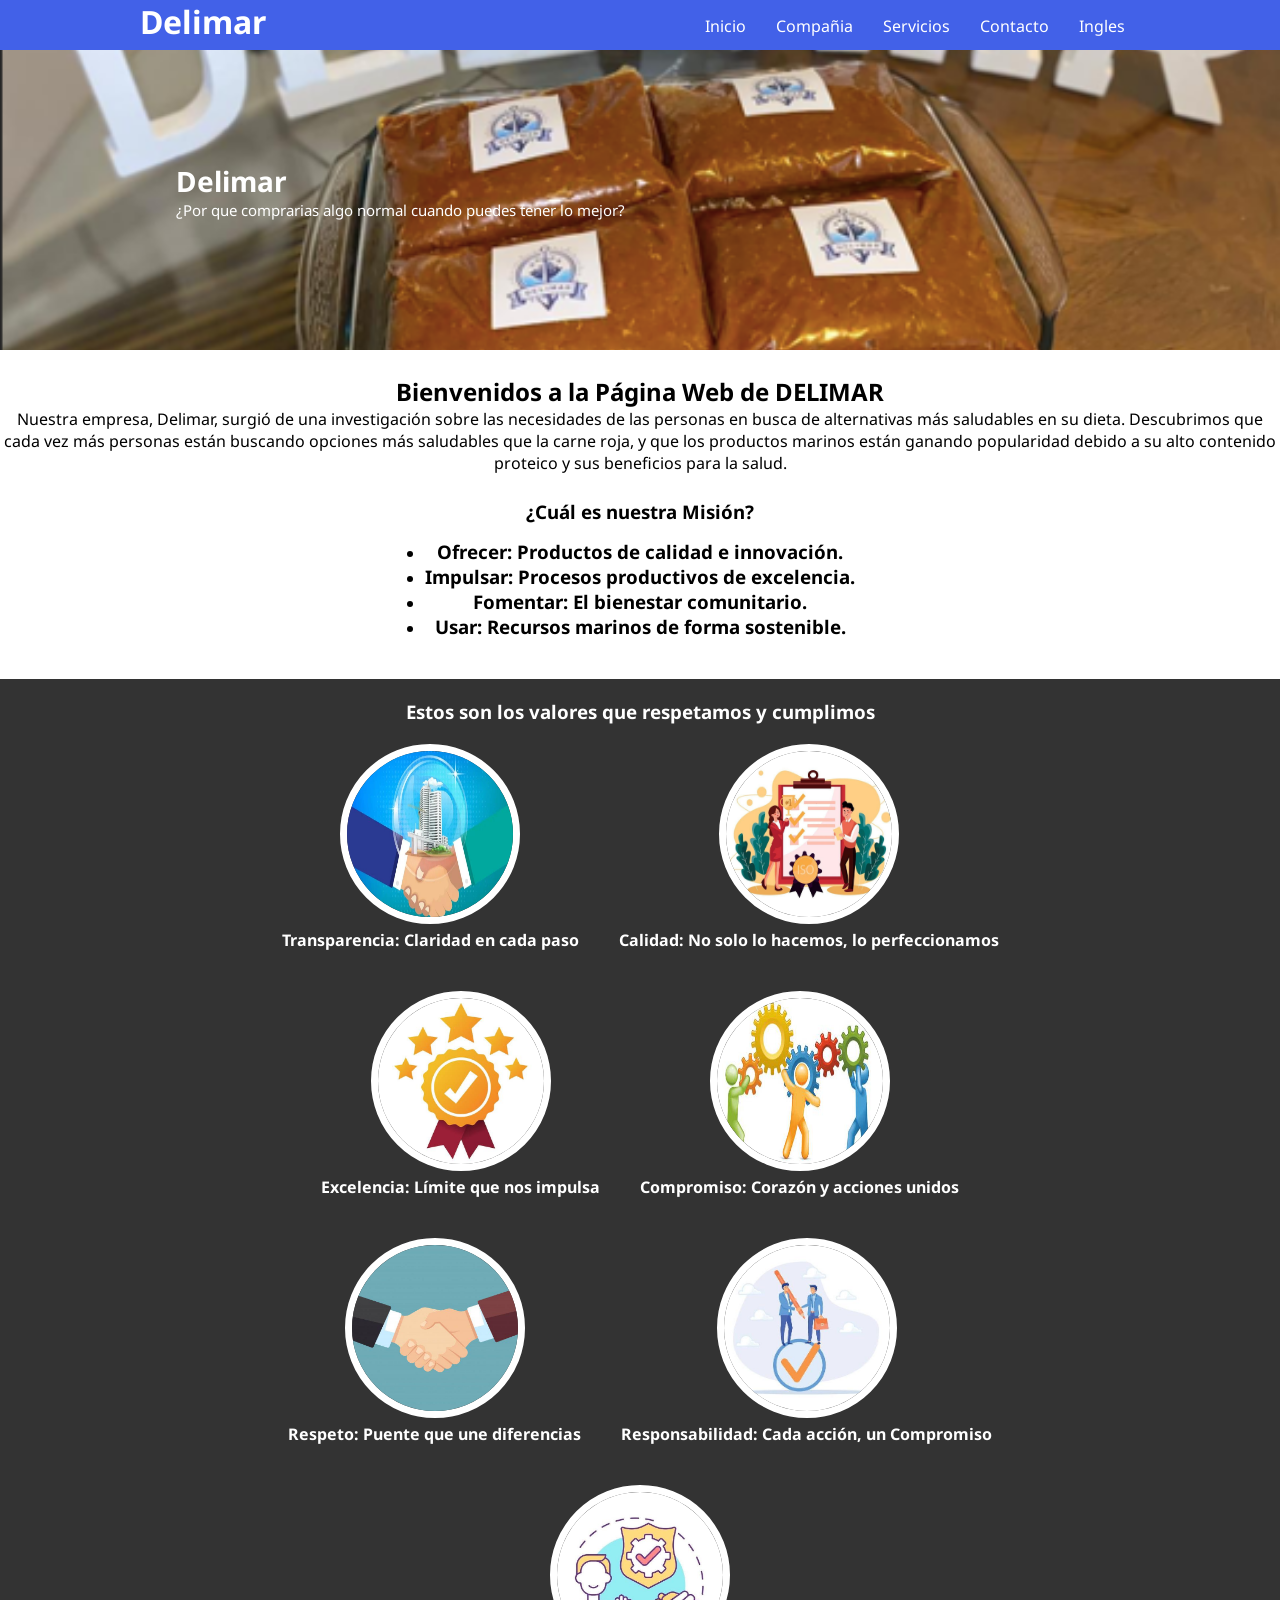
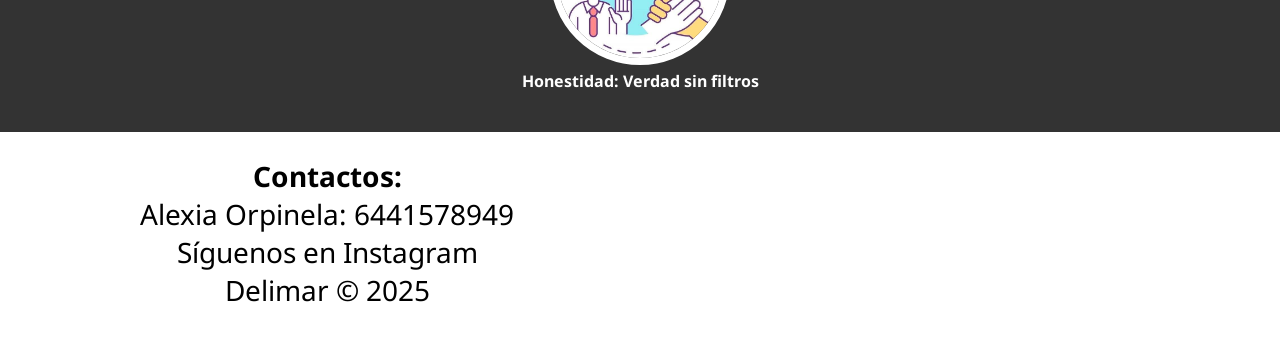
<file: index.html>
<!DOCTYPE html>
<html lang="es">
    <head>
        <title>DELIMAR</title>
        <meta charset="UTF-8">
        <meta name="viewport" content="width=device-width, user-scalable=no, initial-scale=1, maximum-scale=1, minimum-scale=1">
        <link rel="stylesheet" href="css/fontello.css">
        <link rel="stylesheet" href="css/estilos.css">
    </head>
    <body>
        <header>
            <div class="contenedor">
                <h1>Delimar</h1>
                <input type="checkbox" id="menu—bar">
                <label class="icon-menu" for="menu—bar"></label>
                <nav class="menu">
                   <a href="#bienvenidos">Inicio</a>                  
                   <a href="Compañia.html">Compañia</a>
                   <a href="Servicios.html">Servicios</a>
                   <a href="#footer">Contacto</a>
                   <a href="Delisea.html">Ingles</a>
                </nav>
            </div>
        </header>

        <main>
            <section id="banner">
                <img src="img/DELIMAR copy.png" alt="Delimar Logo">
                <div class="contenedor">
                    <h2>Delimar</h2>
                    <p>¿Por que comprarias algo normal cuando puedes tener lo mejor?</p>
                </div>
            </section>

            <section id="bienvenidos">
                <h2>Bienvenidos a la Página Web de DELIMAR</h2>
                <p>Nuestra empresa, Delimar, surgió de una investigación sobre las 
                    necesidades de las personas en busca de alternativas más saludables en su dieta. Descubrimos que cada vez más personas están buscando 
                    opciones más saludables que la carne roja, y que los productos marinos están ganando popularidad debido a su alto contenido proteico y sus 
                    beneficios para la salud.</p>
            </section>

            <section id="blog">
                <h3>¿Cuál es nuestra Misión?</h3>
                <div class="contenedor">
                    <article>
                        <ul>
                            <li><h3>Ofrecer: Productos de calidad e innovación.</h3></li>
                            <li><h3>Impulsar: Procesos productivos de excelencia.</h3></li>
                            <li><h3>Fomentar: El bienestar comunitario.</h3></li>
                            <li><h3>Usar: Recursos marinos de forma sostenible.</h3></li>
                        </ul>
                    </article>
                </div>
            </section>

            <section id="info">
                <h3>Estos son los valores que respetamos y cumplimos</h3>
                <div class="contenedor">
                    <div class="info-pet">
                        <img src="img/Transpariencia.jpeg">
                        <h4>Transparencia: Claridad en cada paso</h4>
                    </div>
                    <div class="info-pet">
                        <img src="img/Calidad.jpeg">
                        <h4>Calidad: No solo lo hacemos, lo perfeccionamos</h4>
                    </div>
                    <div class="info-pet">
                        <img src="img/Exceliencia.jpeg">
                        <h4>Excelencia: Límite que nos impulsa</h4>
                    </div>
                    <div class="info-pet">
                        <img src="img/Compromiso.jpeg">
                        <h4>Compromiso: Corazón y acciones unidos</h4>
                    </div>
                    <div class="info-pet">
                        <img src="img/Respeto.jpeg">
                        <h4>Respeto: Puente que une diferencias</h4>
                    </div>
                    <div class="info-pet">
                        <img src="img/Responsibilidad.jpeg">
                        <h4>Responsabilidad: Cada acción, un Compromiso</h4>
                    </div>
                    <div class="info-pet">
                        <img src="img/Honestidad.jpeg">
                        <h4>Honestidad: Verdad sin filtros</h4>
                    </div>
                </div>              
            </section>
        </main>

        <section id="footer">
        <footer>
            <div class="contenedor">
                <div class="sociales">
                    <center>
                        <p><strong>Contactos:</strong></p>
                        <p>Alexia Orpinela: 6441578949</p>
                        <p>
                            <a href="https://www.instagram.com/delimar2025/" target="_blank" style="text-decoration: none; color: #000000;">
                                <i class="fab fa-instagram"></i> Síguenos en Instagram
                            </a>
                        </p>
                        <p>Delimar &copy; 2025</p>
                    </center>
                </div>
            </div>
        </footer>
        </section>

        <script>
            // Mensaje de bienvenida en un cuadro emergente
            window.onload = function() {
                alert("¡Bienvenido a la página web de DELIMAR! Estas en la Pagina Principal ve el menu para cambiar de Pagina.");
            }
        </script>
    </body>
</html>
</file>
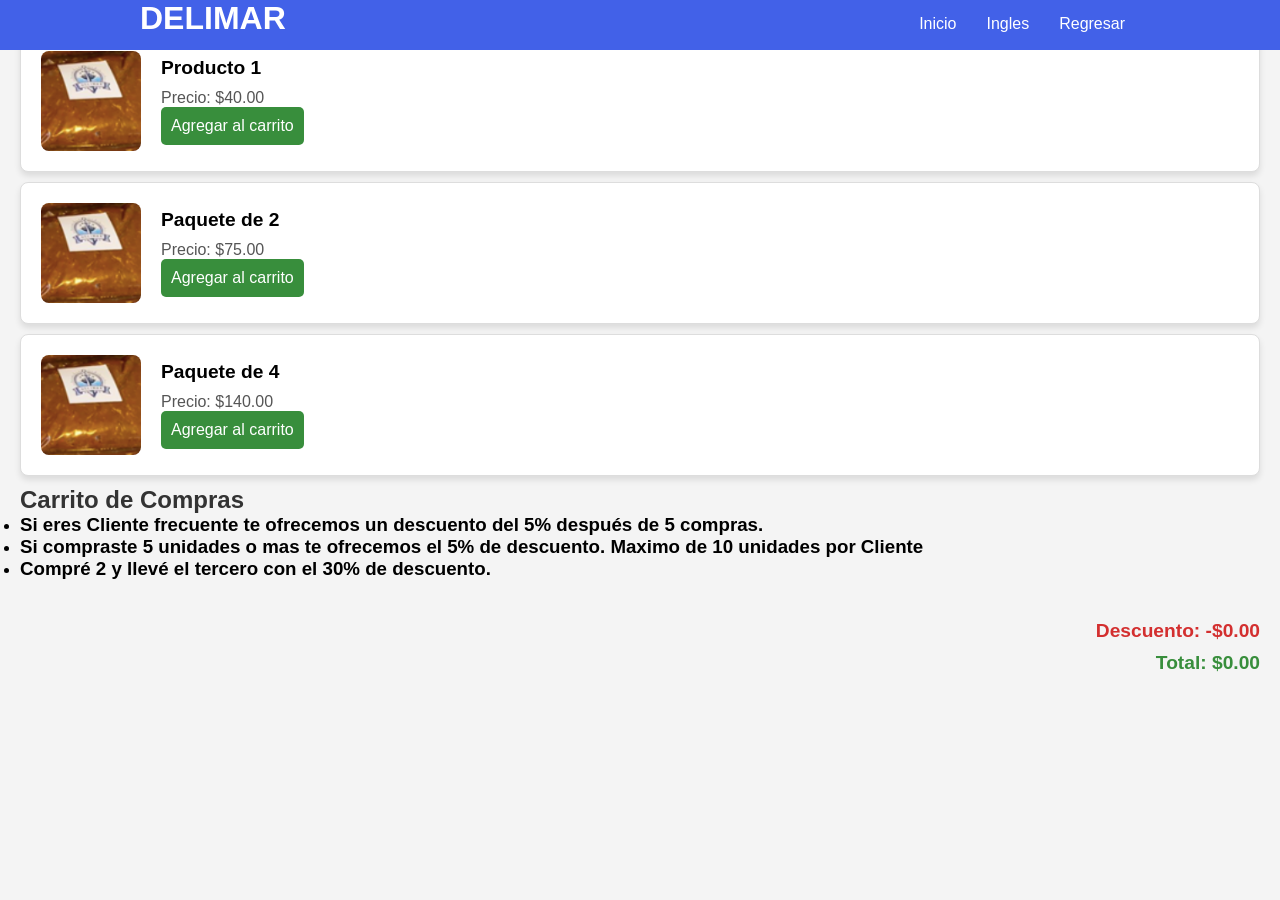
<file: carrito.html>
<!DOCTYPE html>
    <html lang="es">
        <head>
            <title> DELIMAR</title>
            <meta charser="UTF-8">
            <meta name="viewport" content="width=device—
            width, user—scalable=no, initial—scale=1, maximum—
            scale=1, minimum—scale=1">
            <link rel="stylesheet" href="css/fontello.css">
            <link rel="stylesheet" href="css/estilos.css">
            <link rel="stylesheet" href="css/carrito.css">
        </head>
    <body>
        <header>
            <div class="contenedor">
                <h1>  <target="_blank" style="text-decoration: none; color: #ffffff;">
                    DELIMAR
                </h1>
                <input type="checkbox" id="menu—bar">
                <label class="icon-menu" for="menu—bar"></label>
                <nav class="menu">
                   <a href="Delimar.html">Inicio</a>                  
                   <a href="car.html">Ingles</a>
                   <a href="Servicios.html">Regresar</a>
                </nav>
            </div>
        </header>
    <div class="product">
        <div class="product-info">
            <img src="img/chorizo.png" alt="Producto 1">
            <div>
                <h3>Producto 1</h3>
                <p>Precio: $40.00</p>
                <button onclick="addToCart(1, 'Producto 1', 40.00)">Agregar al carrito</button>
            </div>
        </div>
    </div>
    <div class="product">
        <div class="product-info">
            <img src="img/chorizo.png" alt="Producto 2">
            <div>
                <h3>Paquete de 2</h3>
                <p>Precio: $75.00</p>
                <button onclick="addToCart(2, 'Producto 2', 75.00)">Agregar al carrito</button>
            </div>
        </div>
    </div>
    <div class="product">
        <div class="product-info">
            <img src="img/chorizo.png" alt="Producto 3">
            <div>
                <h3>Paquete de 4</h3>
                <p>Precio: $140.00</p>
                <button onclick="addToCart(3, 'Producto 3', 140.00)">Agregar al carrito</button>
            </div>
        </div>
    </div>

    <h2>Carrito de Compras</h2>	
        <ul>
            <li><h3>Si eres Cliente frecuente te ofrecemos un descuento del 5% después de 5 compras.</h3></li>
            <li><h3>Si compraste 5 unidades o mas te ofrecemos el 5% de descuento. Maximo de 10 unidades por Cliente</h3></li>
            <li><h3>Compré 2 y llevé el tercero con el 30% de descuento.</h3></li>
        </ul>
        <div class="cart"></div>
    <div class="cart-summary">
        <p id="cart-discount">Descuento: -$0.00</p>
        <p id="cart-total">Total: $0.00</p>
    </div>

    <script src="script/carrito.js"></script>
</body>
</html>
</file>
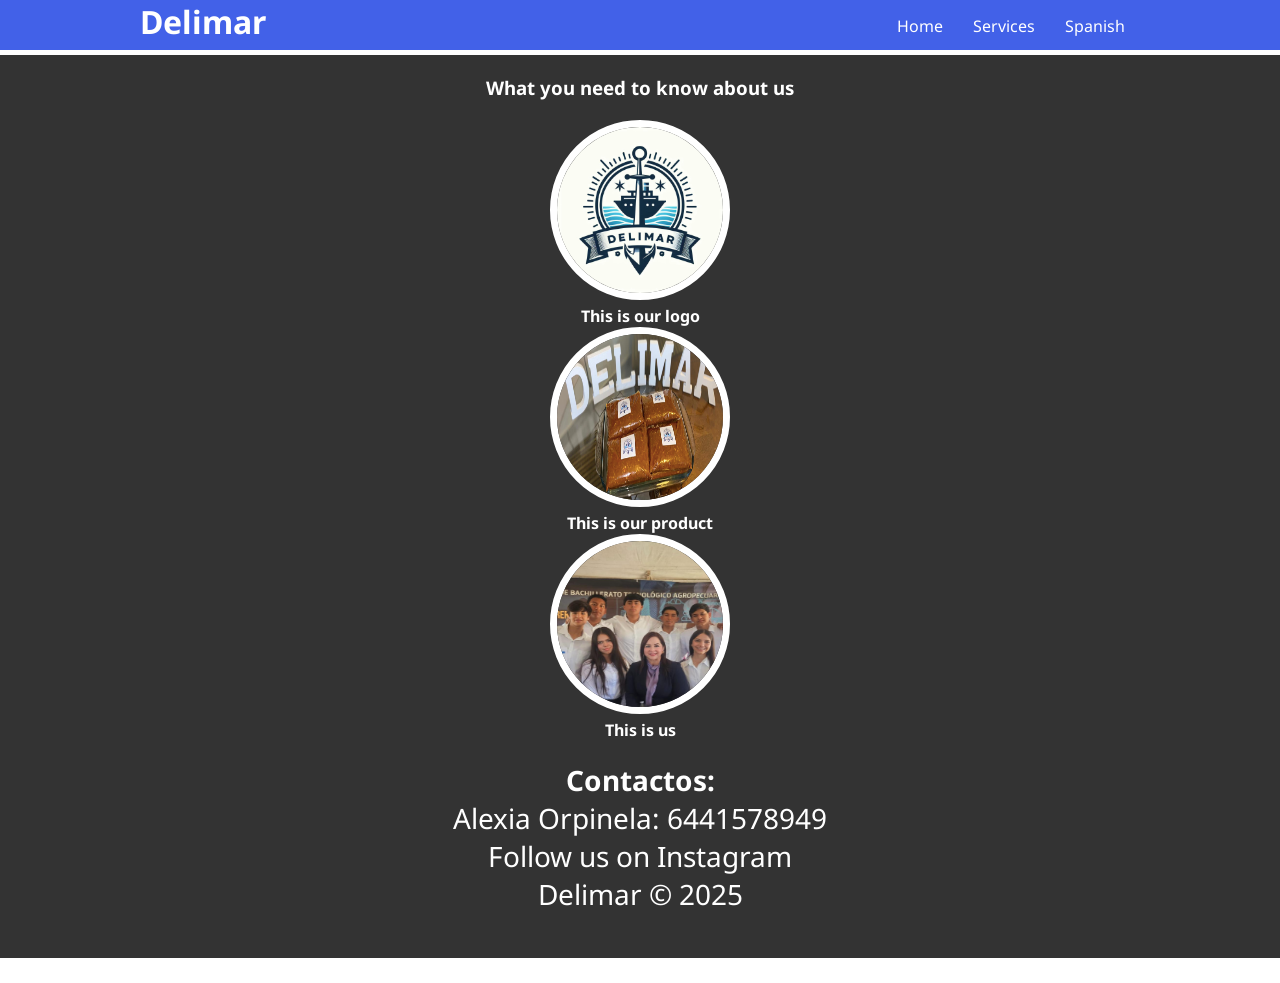
<file: Company.html>
<!DOCTYPE html>
<html lang="es">
    <head>
        <title> DELIMAR</title>
        <meta charser="UTF-8">
        <meta name="viewport" content="width=device—
        width, user—scalable=no, initial—scale=1, maximum—
        scale=1, minimum—scale=1">
        <link rel="stylesheet" href="css/fontello.css">
        <link rel="stylesheet" href="css/estilos.css">
    </head>
    <body>
        <header>
            <div class="contenedor">
                <h1>Delimar</h1>
                <input type="checkbox" id="menu—bar">
                <label class="icon-menu" for="menu—bar"></label>
                <nav class="menu">
                   <a href="Delisea.html">Home</a>                  
                   <a href="Service.html">Services</a>
                   <a href="Compañia.html">Spanish</a>

                </nav>
            </div>
        </header>
        <section id="blog">
            <div class="contenedor">
                <article>                   
        </section>
        
        <section id="info">
            <h3>What you need to know about us
                

            </h3>
            <div class="contenedor">
                <div class="info-pet">
                    <img src="img/logo.jpeg"> </img>
                    <h4>This is our logo</h4>
                </pet>
                <pet>
                    <img src="img/DELIMAR copy.png">
                    <h4>This is our product</h4>
                <pet>
                    <img src="img/Equipo.png" >
                    <h4>This is us</h4>
                </pet>
            </div>              
            <footer>
                <div class="contenedor">
                    <div class="sociales">
                        <center>
                            <p><strong>Contactos:</strong></p>
                            <p>Alexia Orpinela: 6441578949</p>
                            <p>
                                <a href="https://www.instagram.com/delimar2025/" target="_blank" style="text-decoration: none; color: #ffffff;">
                                    <i class="fab fa-instagram"></i> Follow us on Instagram
                                </a>
                            </p>
                            <p>Delimar &copy; 2025</p>
                        </center>
                    </div>
                </div>
            </footer>
        </section>
    </body>
</html>
</file>
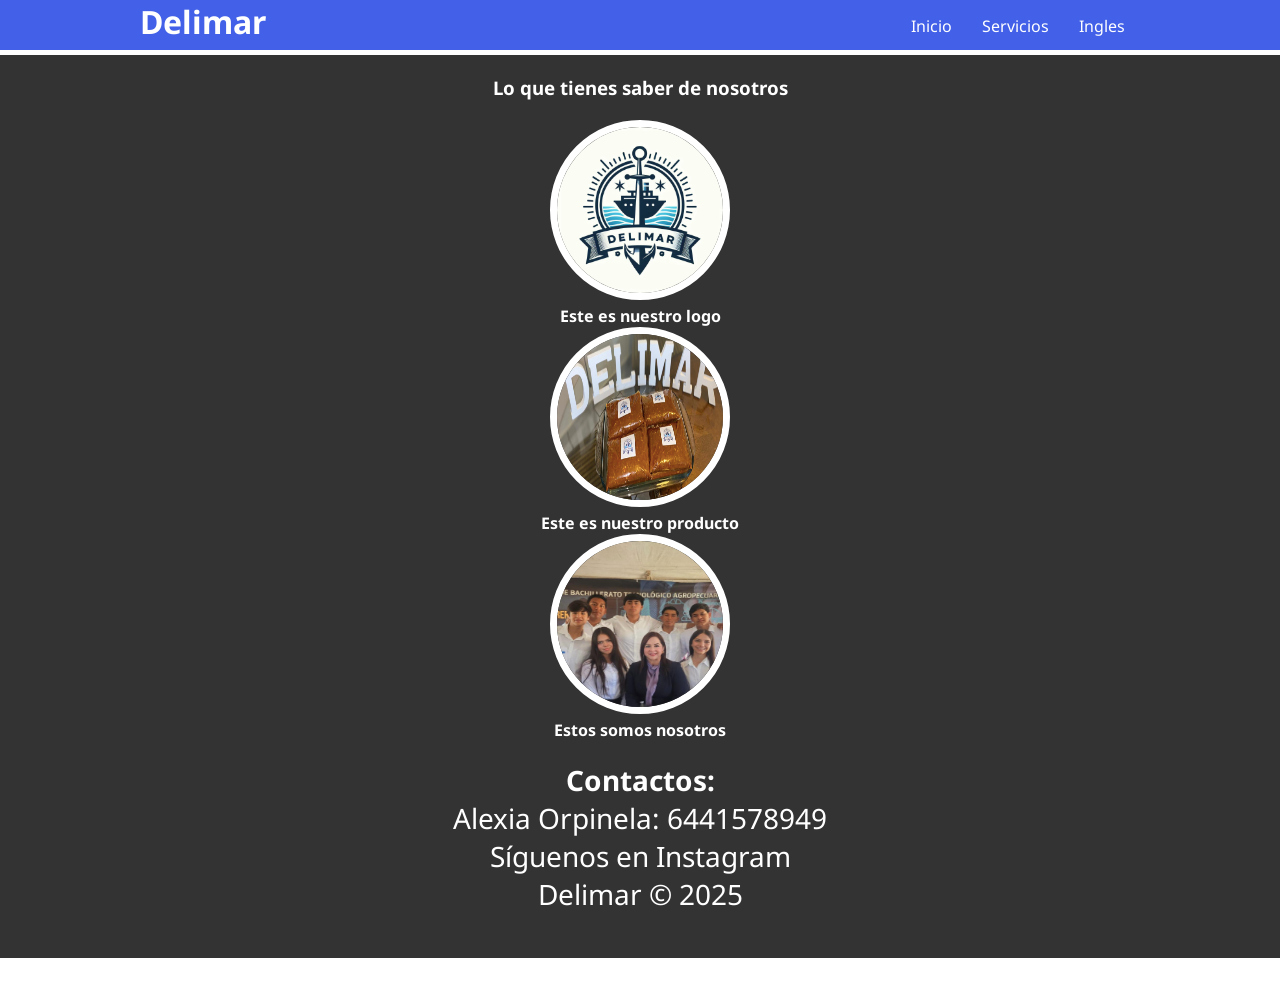
<file: Compañia.html>
<!DOCTYPE html>
<html lang="es">
    <head>
        <title> DELIMAR</title>
        <meta charser="UTF-8">
        <meta name="viewport" content="width=device—
        width, user—scalable=no, initial—scale=1, maximum—
        scale=1, minimum—scale=1">
        <link rel="stylesheet" href="css/fontello.css">
        <link rel="stylesheet" href="css/estilos.css">
    </head>
    <body>
        <header>
            <div class="contenedor">
                <h1>Delimar</h1>
                <input type="checkbox" id="menu—bar">
                <label class="icon-menu" for="menu—bar"></label>
                <nav class="menu">
                   <a href="Delimar.html">Inicio</a>                  
                   <a href="Servicios.html">Servicios</a>
                   <a href="Company.html">Ingles</a>
                
                </nav>
            </div>
        </header>
        <section id="blog">
            <div class="contenedor">
                <article>                   
        </section>
        
        <section id="info">
            <h3>Lo que tienes saber de nosotros
                

            </h3>
            <div class="contenedor">
                <div class="info-pet">
                    <img src="img/logo.jpeg"> </img>
                    <h4>  Este es nuestro logo</h4>
                </pet>
                <pet>
                    <img src="img/DELIMAR copy.png">
                    <h4>Este es nuestro producto</h4>
                <pet>
                    <img src="img/Equipo.png" >
                    <h4>Estos somos nosotros</h4>
                </pet>
            </div>              
            <footer>
                <div class="contenedor">
                    <div class="sociales">
                        <center>
                            <p><strong>Contactos:</strong></p>
                            <p>Alexia Orpinela: 6441578949</p>
                            <p>
                                <a href="https://www.instagram.com/delimar2025/" target="_blank" style="text-decoration: none; color: #ffffff;">
                                    <i class="fab fa-instagram"></i> Síguenos en Instagram
                                </a>
                            </p>
                            <p>Delimar &copy; 2025</p>
                        </center>
                    </div>
                </div>
            </footer>
        </section>
    </body>
        </html>
</file>
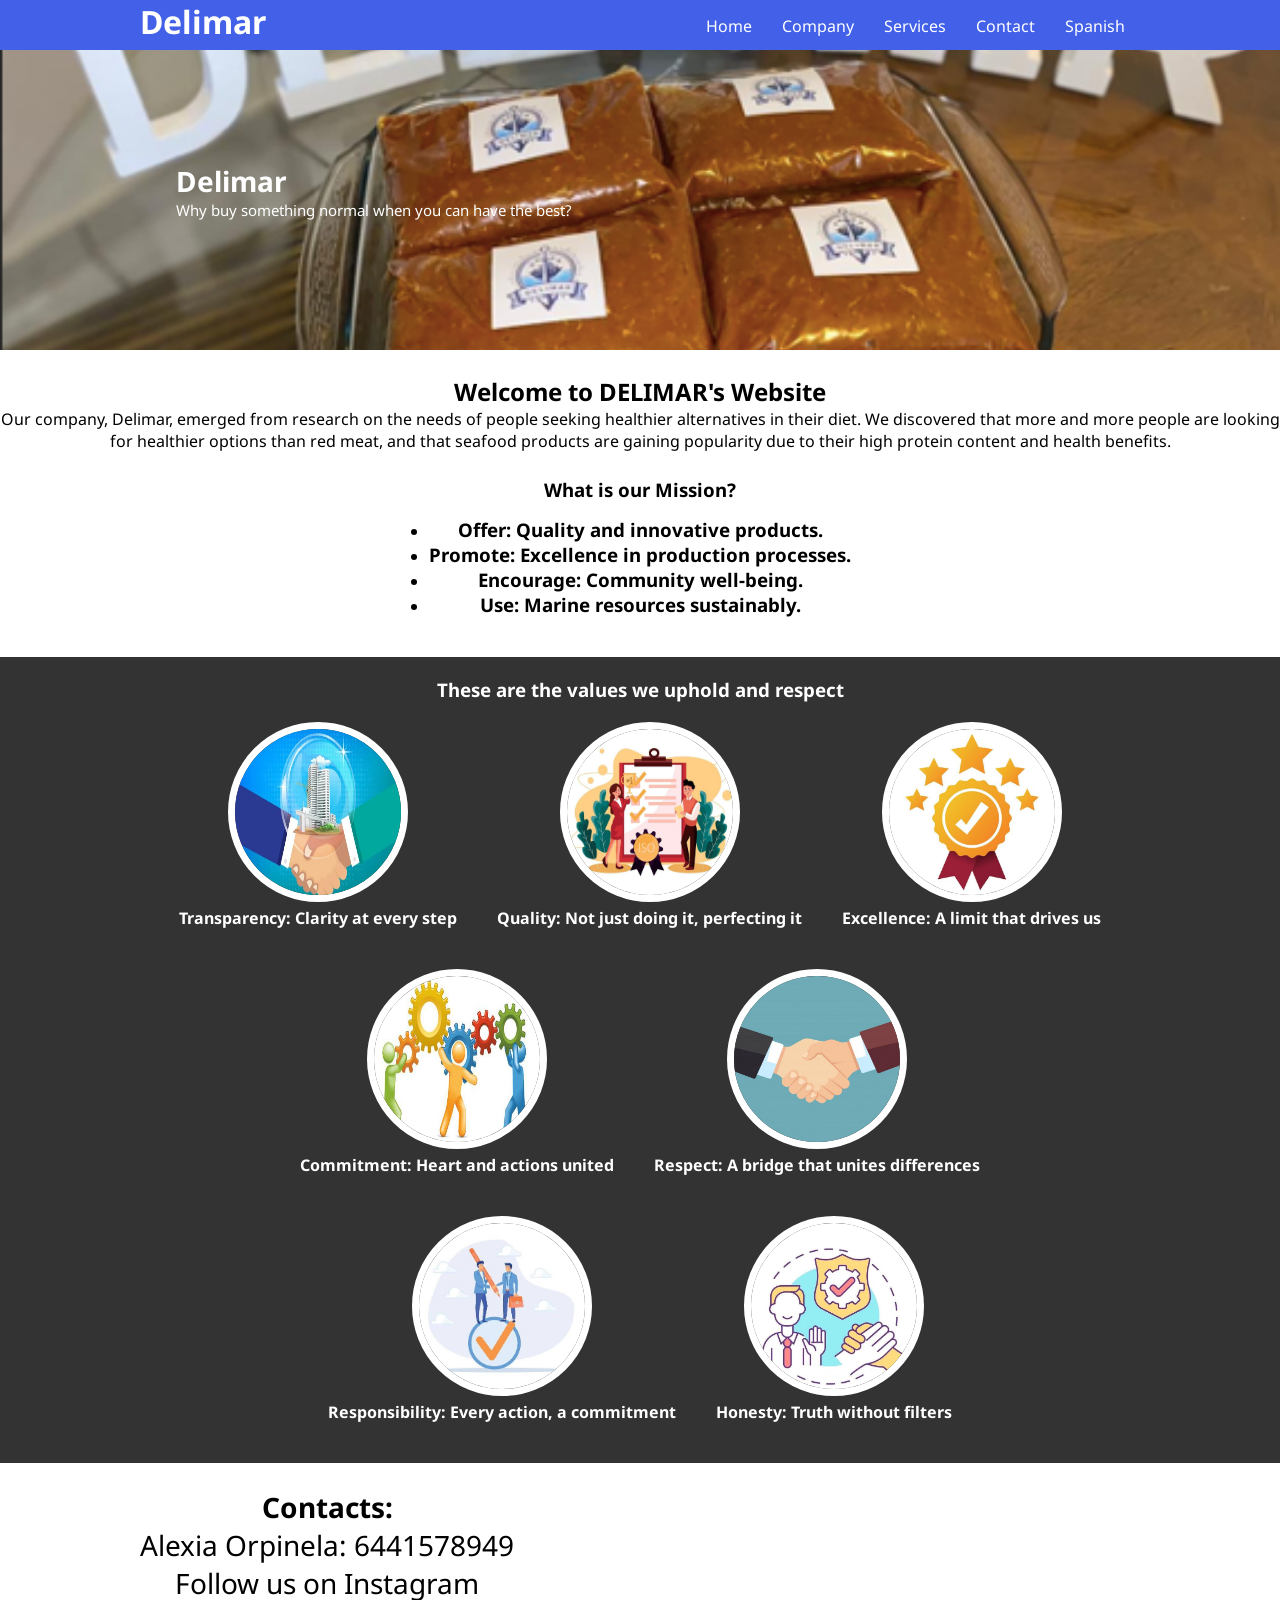
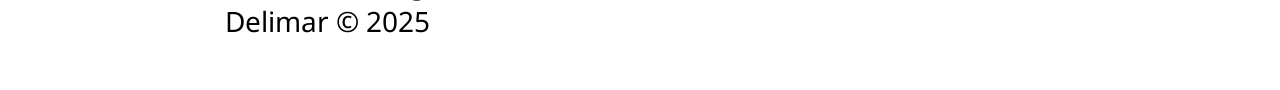
<file: Delisea.html>
<!DOCTYPE html>
<html lang="es">
    <head>
        <title>DELIMAR</title>
        <meta charset="UTF-8">
        <meta name="viewport" content="width=device-width, user-scalable=no, initial-scale=1, maximum-scale=1, minimum-scale=1">
        <link rel="stylesheet" href="css/fontello.css">
        <link rel="stylesheet" href="css/estilos.css">
    </head>
    <body>
        <header>
            <div class="contenedor">
                <h1>Delimar</h1>
                <input type="checkbox" id="menu—bar">
                <label class="icon-menu" for="menu—bar"></label>
                <nav class="menu">
                   <a href="#bienvenidos">Home</a>                  
                   <a href="Company.html">Company</a>
                   <a href="Service.html">Services</a>
                   <a href="#footer">Contact</a>
                   <a href="Delimar.html">Spanish</a>
                </nav>
            </div>
        </header>

        <main>
            <section id="banner">
                <img src="img/DELIMAR copy.png" alt="Delimar Logo">
                <div class="contenedor">
                    <h2>Delimar</h2>
                    <p>Why buy something normal when you can have the best?</p>
                </div>
            </section>

            <section id="bienvenidos">
                <h2>Welcome to DELIMAR's Website</h2>
                <p>Our company, Delimar, emerged from research on the needs of people seeking healthier alternatives in their diet. We discovered that more and more people are looking for healthier options than red meat, and that seafood products are gaining popularity due to their high protein content and health benefits.</p>
            </section>

            <section id="blog">
                <h3>What is our Mission?</h3>
                <div class="contenedor">
                    <article>
                        <ul>
                            <li><h3>Offer: Quality and innovative products.</h3></li>
                            <li><h3>Promote: Excellence in production processes.</h3></li>
                            <li><h3>Encourage: Community well-being.</h3></li>
                            <li><h3>Use: Marine resources sustainably.</h3></li>
                        </ul>
                    </article>
                </div>
            </section>

            <section id="info">
                <h3>These are the values we uphold and respect</h3>
                <div class="contenedor">
                    <div class="info-pet">
                        <img src="img/Transpariencia.jpeg">
                        <h4>Transparency: Clarity at every step</h4>
                    </div>
                    <div class="info-pet">
                        <img src="img/Calidad.jpeg">
                        <h4>Quality: Not just doing it, perfecting it</h4>
                    </div>
                    <div class="info-pet">
                        <img src="img/Exceliencia.jpeg">
                        <h4>Excellence: A limit that drives us</h4>
                    </div>
                    <div class="info-pet">
                        <img src="img/Compromiso.jpeg">
                        <h4>Commitment: Heart and actions united</h4>
                    </div>
                    <div class="info-pet">
                        <img src="img/Respeto.jpeg">
                        <h4>Respect: A bridge that unites differences</h4>
                    </div>
                    <div class="info-pet">
                        <img src="img/Responsibilidad.jpeg">
                        <h4>Responsibility: Every action, a commitment</h4>
                    </div>
                    <div class="info-pet">
                        <img src="img/Honestidad.jpeg">
                        <h4>Honesty: Truth without filters</h4>
                    </div>
                </div>              
            </section>
        </main>

        <section id="footer">
        <footer>
            <div class="contenedor">
                <div class="sociales">
                    <center>
                        <p><strong>Contacts:</strong></p>
                        <p>Alexia Orpinela: 6441578949</p>
                        <p>
                            <a href="https://www.instagram.com/delimar2025/" target="_blank" style="text-decoration: none; color: #000000;">
                                <i class="fab fa-instagram"></i> Follow us on Instagram
                            </a>
                        </p>
                        <p>Delimar &copy; 2025</p>
                    </center>
                </div>
            </div>
        </footer>
        </section>

        <script>
            // Welcome message in a pop-up box
            window.onload = function() {
                alert("Welcome to DELIMAR's website! You are on the Home Page. Use the menu to navigate to other pages.");
            }
        </script>
    </body>
</html>
</file>
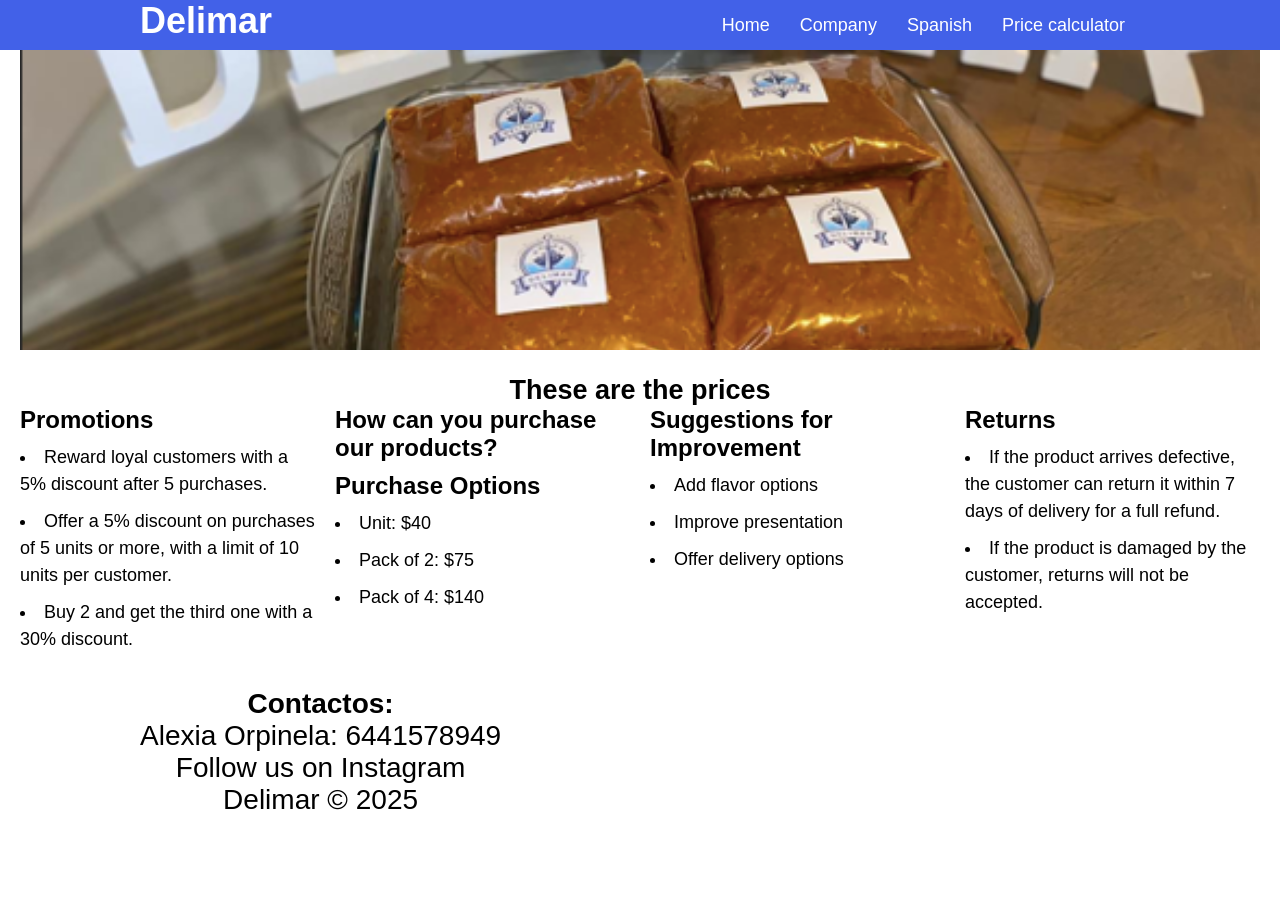
<file: Service.html>
<!DOCTYPE html>
<html lang="es">
    <head>
        <title> DELIMAR</title>
        <meta charser="UTF-8">
        <meta name="viewport" content="width=device—
        width, user—scalable=no, initial—scale=1, maximum—
        scale=1, minimum—scale=1">
        <link rel="stylesheet" href="css/fontello.css">
        <link rel="stylesheet" href="css/estilos.css">
    </head>
    <body>
        <header>
            <div class="contenedor">
                <h1>Delimar</h1>
                <input type="checkbox" id="menu—bar">
                <label class="icon-menu" for="menu—bar"></label>
                <nav class="menu">
                   <a href="Delisea.html">Home</a>                
                   <a href="Company.html">Company</a>
                   <a href="Servicios.html">Spanish</a>
                   <a href="car.html">Price calculator</a>
                
                </nav>
            </div>
        </header>
        <main>
            <section id="banner">
                <img src="img/DELIMAR copy.png" >
                <div class="contenedor">
            </div>

            </section>
        <main>
        </section>
    </body>
      <body>  
        <link rel="stylesheet" href="css/precio.css">
        <section id="bienvenidos">
                <h2>These are the prices</h2>
                <div class="list-container">
                    <div class="item">
                        <h3>Promotions</h3>
                        <ul>
                            <li>Reward loyal customers with a 5% discount after 5 purchases.</li>
                            <li>Offer a 5% discount on purchases of 5 units or more, with a limit of 10 units per customer.</li>
                            <li>Buy 2 and get the third one with a 30% discount.</li>
                        </ul>
                    </div>
                    <div class="item">
                        <h3>How can you purchase our products?</h3>
                        <h3>Purchase Options</h3>
                        <ul>
                            <li>Unit: $40</li>
                            <li>Pack of 2: $75</li>
                            <li>Pack of 4: $140</li>
                        </ul>
                    </div>
                    <div class="item">
                        <h3>Suggestions for Improvement</h3>
                        <ul>
                            <li>Add flavor options</li>
                            <li>Improve presentation</li>
                            <li>Offer delivery options</li>
                        </ul>
                    </div>
                    <div class="item">
                        <h3>Returns</h3>
                        <ul>
                            <li>If the product arrives defective, the customer can return it within 7 days of delivery for a full refund.</li>
                            <li>If the product is damaged by the customer, returns will not be accepted.</li>
                        </ul>
                    </div>
                </div>

            
        </section>
        
            <section id="footer">
        <footer>
            <div class="contenedor">
                <div class="sociales">
                    <center>
                        <p><strong>Contactos:</strong></p>
                        <p>Alexia Orpinela: 6441578949</p>
                        <p>
                            <a href="https://www.instagram.com/delimar2025/" target="_blank" style="text-decoration: none; color: #000000;">
                                <i class="fab fa-instagram"></i> Follow us on Instagram
                            </a>
                        </p>
                        <p>Delimar &copy; 2025</p>
                    </center>
                </div>
            </div>
        </section>
        </footer>
    </body>
</file>
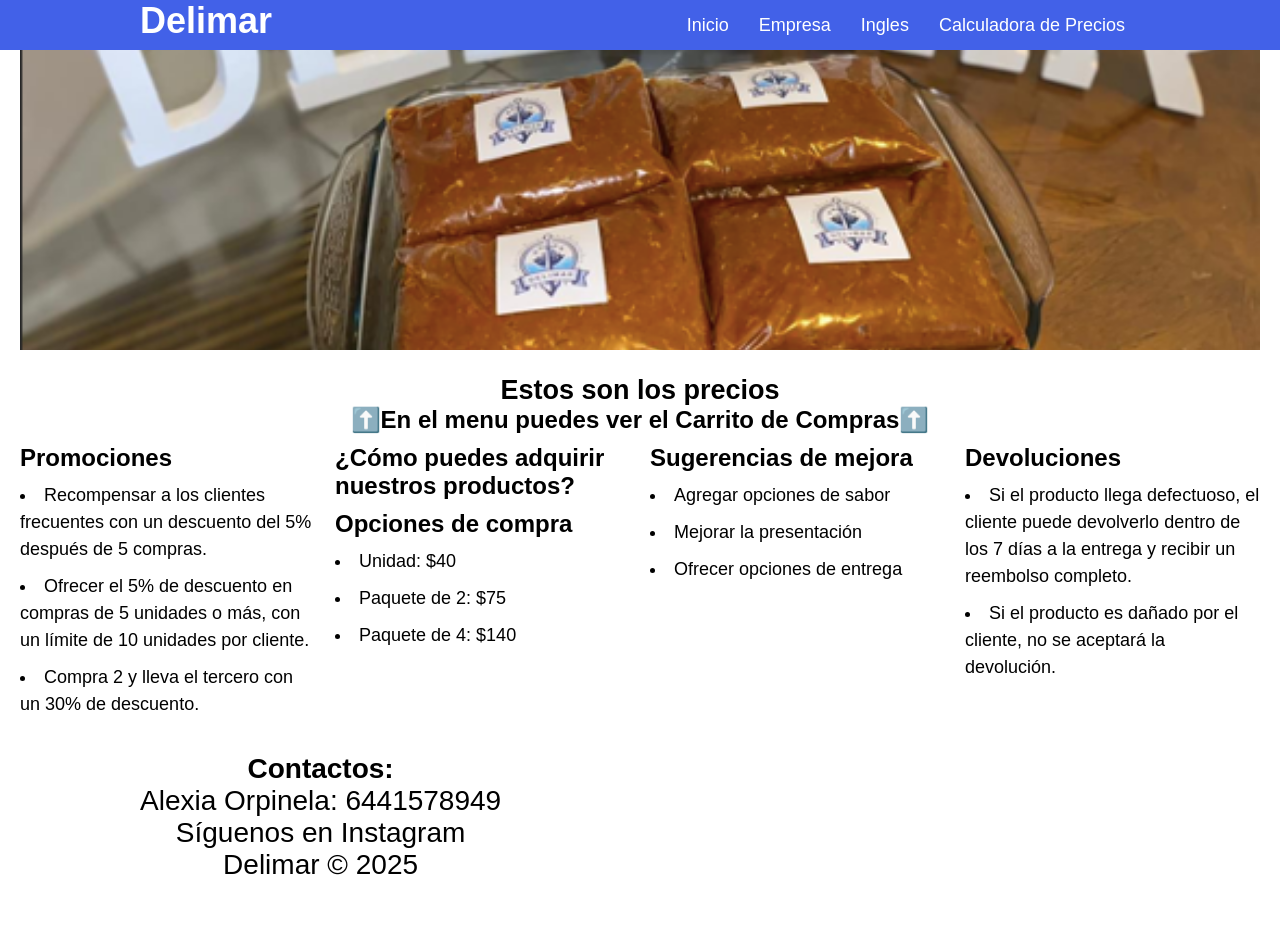
<file: Servicios.html>
<!DOCTYPE html>
<html lang="es">
    <head>
        <title> DELIMAR</title>
        <meta charser="UTF-8">
        <meta name="viewport" content="width=device—
        width, user—scalable=no, initial—scale=1, maximum—
        scale=1, minimum—scale=1">
        <link rel="stylesheet" href="css/fontello.css">
        <link rel="stylesheet" href="css/estilos.css">
    </head>
    <body>
        <header>
            <div class="contenedor">
                <h1>Delimar</h1>
                <input type="checkbox" id="menu—bar">
                <label class="icon-menu" for="menu—bar"></label>
                <nav class="menu">
                   <a href="Delimar.html">Inicio</a>                  
                   <a href="Compañia.html">Empresa</a>
                   <a href="Service.html">Ingles</a>
                   <a href="carrito.html">Calculadora de Precios</a>
                </nav>
            </div>
        </header>
        <main>
            <section id="banner">
                <img src="img/DELIMAR copy.png" >
                <div class="contenedor">
            </div>

            </section>
        <main>
        </section>
    </body>
      <body>  
        <link rel="stylesheet" href="css/precio.css">
        <section id="bienvenidos">
                <h2>Estos son los precios</h2>
                <h3>⬆️En el menu puedes ver el Carrito de Compras⬆️</h3>
                <div class="list-container">
                    <div class="item">
                        <h3>Promociones</h3>
                        <ul>
                            <li>Recompensar a los clientes frecuentes con un descuento del 5% después de 5 compras.</li>
                            <li>Ofrecer el 5% de descuento en compras de 5 unidades o más, con un límite de 10 unidades por cliente.</li>
                            <li>Compra 2 y lleva el tercero con un 30% de descuento.</li>
                        </ul>
                    </div>
                    <div class="item">
                        <h3>¿Cómo puedes adquirir nuestros productos?</h3>
                        <h3>Opciones de compra</h3>
                        <ul>
                            <li>Unidad: $40</li>
                            <li>Paquete de 2: $75</li>
                            <li>Paquete de 4: $140</li>
                        </ul>
                    </div>
                    <div class="item">
                        <h3>Sugerencias de mejora</h3>
                        <ul>
                            <li>Agregar opciones de sabor</li>
                            <li>Mejorar la presentación</li>
                            <li>Ofrecer opciones de entrega</li>
                        </ul>
                    </div>
                    <div class="item">
                        <h3>Devoluciones</h3>
                        <ul>
                            <li>Si el producto llega defectuoso, el cliente puede devolverlo dentro de los 7 días a la entrega y recibir un reembolso completo.</li>
                            <li>Si el producto es dañado por el cliente, no se aceptará la devolución.</li>
                        </ul>
                    </div>
                </div>

            
        </section>
        
            <section id="footer">
        <footer>
            <div class="contenedor">
                <div class="sociales">
                    <center>
                        <p><strong>Contactos:</strong></p>
                        <p>Alexia Orpinela: 6441578949</p>
                        <p>
                            <a href="https://www.instagram.com/delimar2025/" target="_blank" style="text-decoration: none; color: #000000;">
                                <i class="fab fa-instagram"></i> Síguenos en Instagram
                            </a>
                        </p>
                        <p>Delimar &copy; 2025</p>
                    </center>
                </div>
            </div>
        </section>
        </footer>
    </body>
</html>
</file>
<file: css/fontello.css>
@font-face {
  font-family: 'fontello';
  src: url('../font/fontello.eot?8583852');
  src: url('../font/fontello.eot?8583852#iefix') format('embedded-opentype'),
       url('../font/fontello.woff2?8583852') format('woff2'),
       url('../font/fontello.woff?8583852') format('woff'),
       url('../font/fontello.ttf?8583852') format('truetype'),
       url('../font/fontello.svg?8583852#fontello') format('svg');
  font-weight: normal;
  font-style: normal;
}
/* Chrome hack: SVG is rendered more smooth in Windozze. 100% magic, uncomment if you need it. */
/* Note, that will break hinting! In other OS-es font will be not as sharp as it could be */
/*
@media screen and (-webkit-min-device-pixel-ratio:0) {
  @font-face {
    font-family: 'fontello';
    src: url('../font/fontello.svg?8583852#fontello') format('svg');
  }
}
*/
[class^="icon-"]:before, [class*=" icon-"]:before {
  font-family: "fontello";
  font-style: normal;
  font-weight: normal;
  speak: never;

  display: inline-block;
  text-decoration: inherit;
  width: 1em;
  margin-right: .2em;
  text-align: center;
  /* opacity: .8; */

  /* For safety - reset parent styles, that can break glyph codes*/
  font-variant: normal;
  text-transform: none;

  /* fix buttons height, for twitter bootstrap */
  line-height: 1em;

  /* Animation center compensation - margins should be symmetric */
  /* remove if not needed */
  margin-left: .2em;

  /* you can be more comfortable with increased icons size */
  /* font-size: 120%; */

  /* Font smoothing. That was taken from TWBS */
  -webkit-font-smoothing: antialiased;
  -moz-osx-font-smoothing: grayscale;

  /* Uncomment for 3D effect */
  /* text-shadow: 1px 1px 1px rgba(127, 127, 127, 0.3); */
}

.icon-anchor-outline:before { content: '\e800'; } /* '' */
.icon-menu:before { content: '\e801'; } /* '' */
</file>
<file: css/estilos.css>
@import url(https://fonts.googleapis.com/css?family=Tangerine|Inconsolata|Droid+Sans);
@import url(menu.css);
@import url(banner.css);
@import url(blog.css);
@import url(info.css);

* {
    margin: 0;
    padding: 0;
    box-sizing: border-box;
}

body {
    font-family: 'Droid Sans', sans-serif;
}

header {
    width: 100%;
    height: 50px;
    background: rgb(66, 97, 232);
    color: #ffffff;

    position: fixed;
    top: 0;
    left: 0;
    z-index: 100;
}

.contenedor {
    width: 98%;
    margin: auto;

}

h1 {
    float: left;
}

header .contenedor {
    display: table;
}
section {
    width: 100%;
    margin-bottom: 25px;
}

#bienvenidos{
    text-align: center;

}

footer .contenedor{
    display: flex;
    flex-wrap: wrap;
    justify-content: center;
    padding-bottom: 25px;
}
.copy {
    font-size: 20px;
}

.sociales {
    width: 100%;
    text-align: center;
    font-size: 28px;
}

.sociales a {
    color: #333;
    text-decoration: none;
}


@media (min-width:768px) {
}
.sociales{
    width: auto;
}

footer .contenedor {
 justify-content: space-between;
}

@media (min-width:1024px) {
    .contenedor{
        width: 1000px;
    }
}
</file>
<file: css/carrito.css>
body {
    font-family: Arial, sans-serif;
    margin: 0;
    padding: 0;
    box-sizing: border-box;
    background-color: #f4f4f4;
    padding: 20px;
}

h1, h2 {
    color: #333;
}

h3 {
    margin: 0;
}
.product {
    background-color: #fff;
    border: 1px solid #ddd;
    border-radius: 8px;
    padding: 20px;
    margin: 10px 0;
    text-align: left;
    box-shadow: 0 4px 6px rgba(0, 0, 0, 0.1);
}

.product-info {
    display: flex;
    align-items: center;
}

.product-info img {
    width: 100px;
    height: 100px;
    object-fit: cover;
    border-radius: 8px;
    margin-right: 20px;
}

.product-info h3 {
    font-size: 1.2rem;
    margin-bottom: 10px;
}

.product-info p {
    font-size: 1rem;
    color: #555;
}

.product-info button {
    background-color: #388e3c; /* Verde */
    color: white;
    padding: 10px;
    border: none;
    border-radius: 5px;
    cursor: pointer;
    font-size: 1rem;
}

.product-info button:hover {
    background-color: #2c6f2e;
}

.cart {
    margin-top: 40px;
}

.cart-item {
    background-color: #fff;
    border: 1px solid #ddd;
    border-radius: 8px;
    padding: 15px;
    margin-bottom: 15px;
    box-shadow: 0 4px 6px rgba(0, 0, 0, 0.1);
    display: flex;
    align-items: center;
    justify-content: space-between;
}

.cart-item img {
    width: 100px;
    height: 100px;
    object-fit: cover;
    border-radius: 8px;
    margin-right: 15px;
}

.cart-item h3 {
    flex-grow: 1;
    font-size: 1rem;
    margin: 0;
}

.cart-item p {
    margin: 5px 0;
}

.cart-item button {
    background-color: #d32f2f;
    color: white;
    padding: 8px;
    border: none;
    border-radius: 5px;
    cursor: pointer;
    font-size: 0.9rem;
}

.cart-item button:hover {
    background-color: #b71c1c;
}

.cart-summary {
    margin-top: 30px;
    font-size: 1.2rem;
    font-weight: bold;
    text-align: right;
}

.cart-summary p {
    margin: 10px 0;
}

#cart-discount {
    color: #d32f2f;
}

#cart-total {
    color: #388e3c;
}
</file>
<file: css/precio.css>
body {
    font-family: Arial, sans-serif;
    font-size: 18px;
    margin: 20px;
}

.list-container {
    display: flex;
    justify-content: space-between;
    gap: 20px;
    text-align: left;
}

.list-container .item {
    flex: 1;
}

h3 {
    font-size: 24px;
    margin-bottom: 10px;
}

ul {
    list-style: disc inside;
    padding: 0;
}

li {
    margin-bottom: 10px;
    line-height: 1.5;
}
</file>
